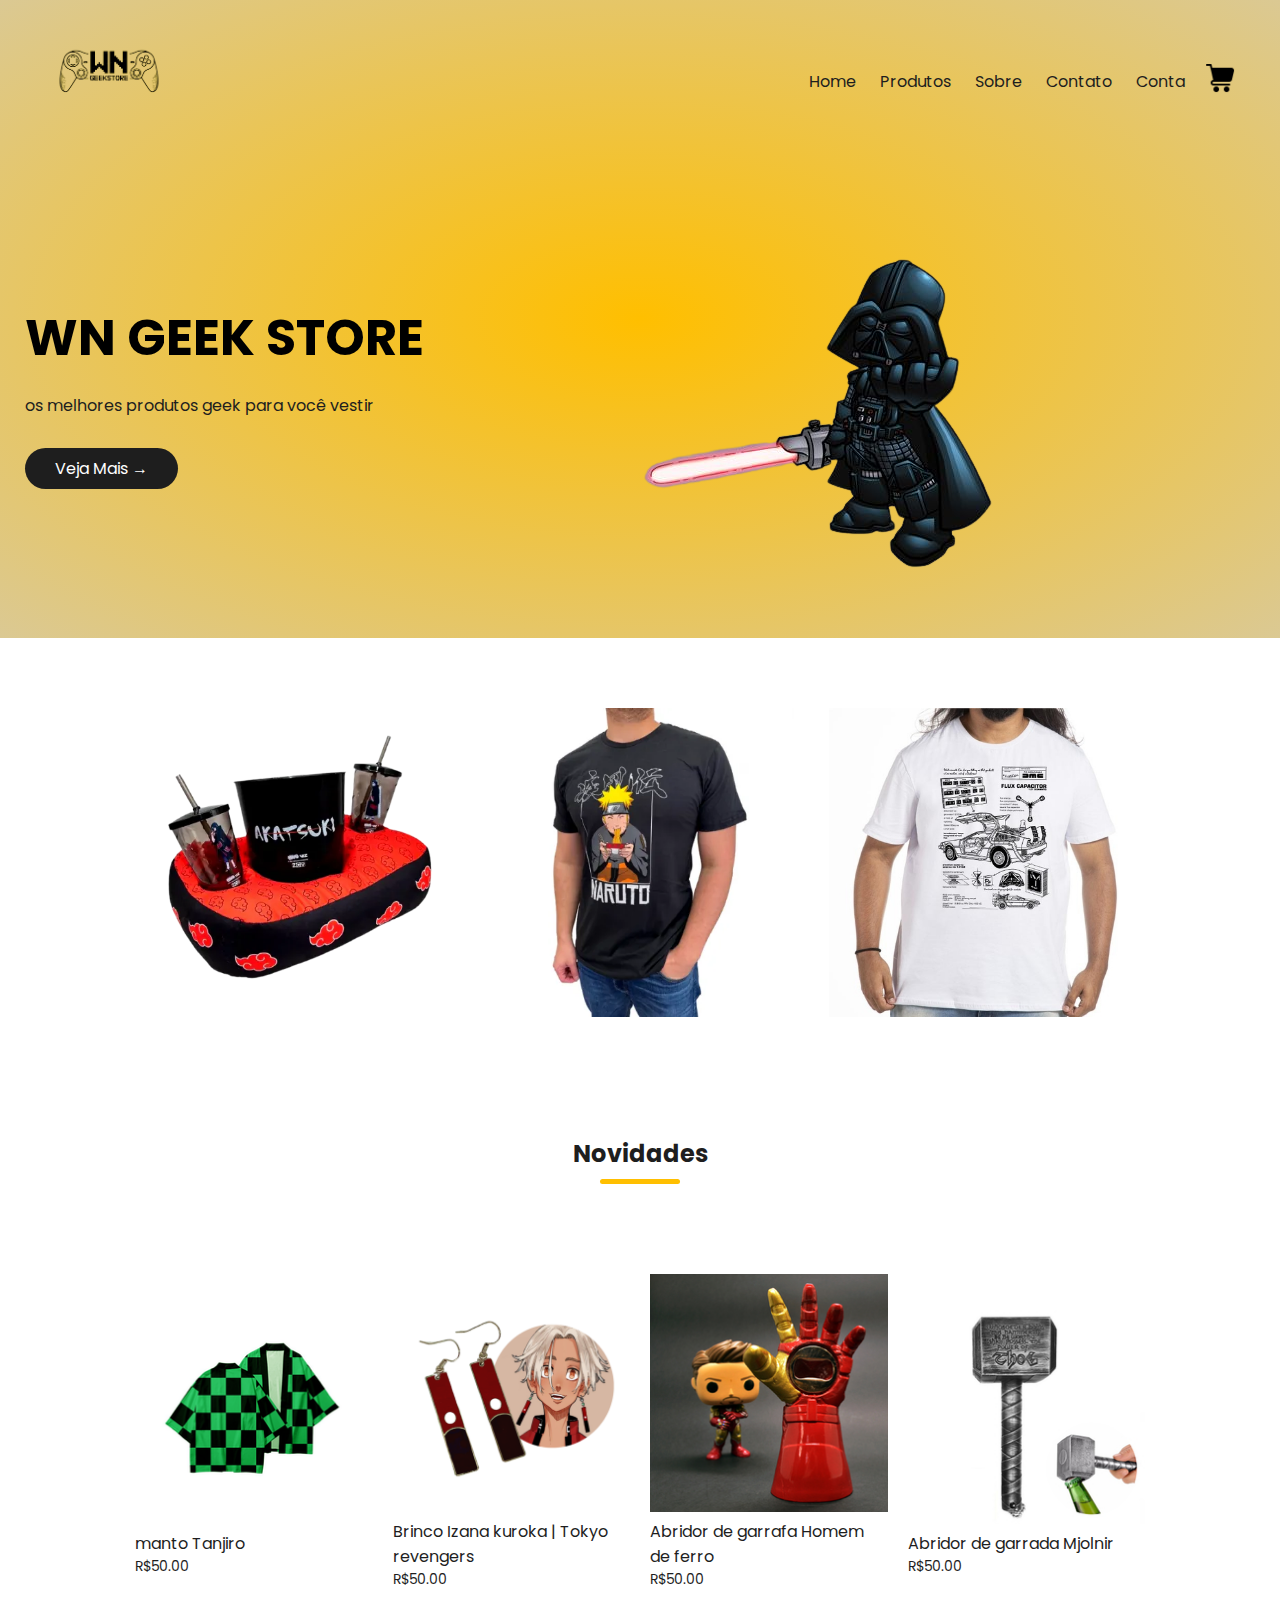
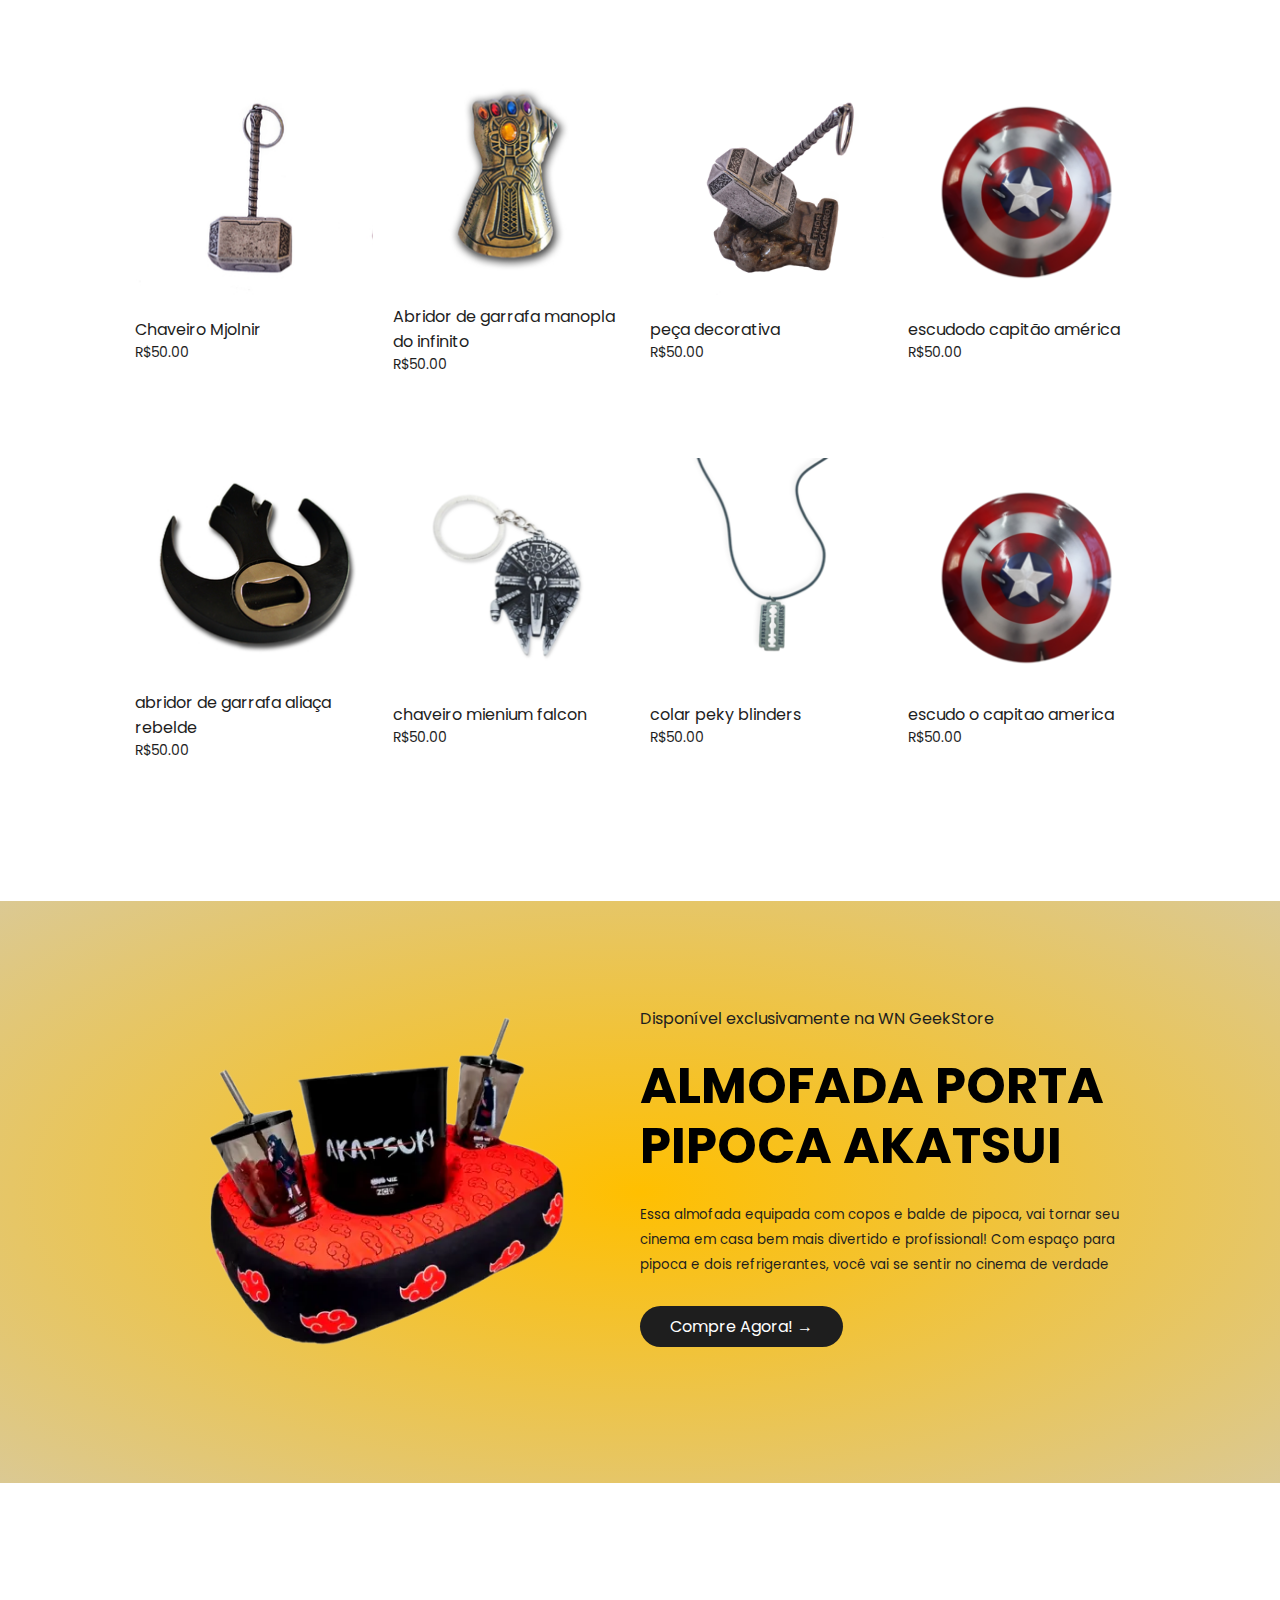
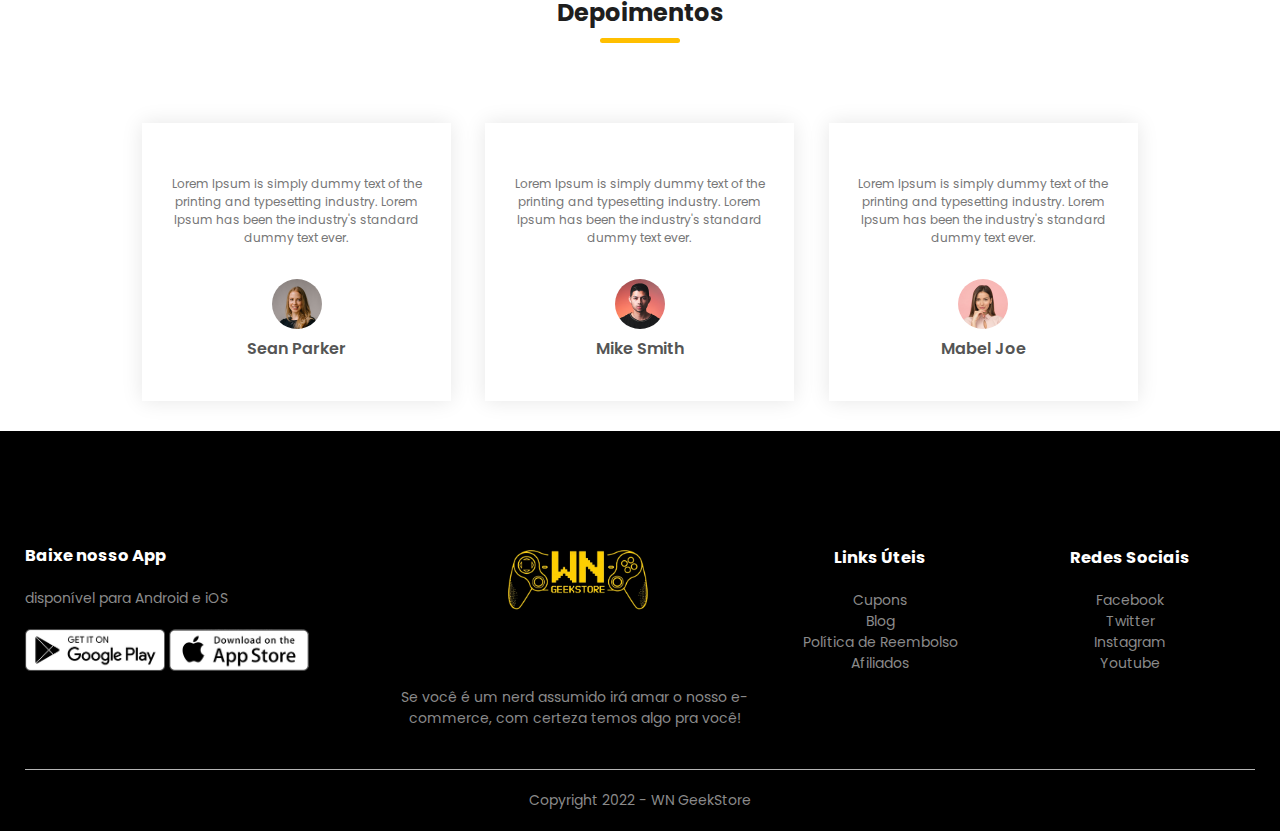
<file: index.html>
<!DOCTYPE html>
<html lang="en">
<head>
    <meta charset="UTF-8">
    <meta http-equiv="X-UA-Compatible" content="IE=edge">
    <meta name="viewport" content="width=device-width, initial-scale=1.0">
    <title>Wn Geek Sotore  | Loja virtual </title>
    <link rel="stylesheet" href="css/style.css">
    <link rel="preconnect" href="https://fonts.gstatic.com">
    <link href="https://fonts.googleapis.com/css2?family=Poppins:wght@300;400;500;600;700&display=swap"rel="stylesheet">
        
</head>
<body>
    <div class="header">
        <div class="container">
            <div class="navbar">
                <div class="logo">
                    <a href="index.html">
                        <img src="img/logo.png" width="125px" alt="Logo da loja">
                    </a>
                </div>
                <nav>
                    <ul id="MenuItems">
                        <li><a href="index.html">Home</a></li>
                        <li><a href="produtos.html">Produtos</a></li>
                        <li><a href="sobre.html">Sobre</a></li>
                        <li><a href="#">Contato</a></li>
                        <li><a href="conta.html">Conta</a></li>
                    </ul>
                </nav>
                <a href="carrinho.html">
                    <img src="img/carrinho.png" width="30px" height="30px">
                </a>
                <img src="img/menu.png" class="menu-icon" onclick="menutoggle()">
            </div>
            <div class="row">
                <div class="col-2">
                    <h1>WN GEEK STORE</h1>
                    <p>os melhores produtos geek para você vestir
                    </p>
                    <a href="#" class="btn">Veja Mais &#8594;</a>
                </div>
                <div class="col-2">
                    <img src="img/dath vader.png" >
                </div>
            </div>
        </div>
    </div>
    <!--------mais comprados------>
    <div class="categories">
        <div class="small-container">
            <div class="row">
                <div class="col-3">
                    <img src="img/category-1-.png">
                </div>
                <div class="col-3">
                    <img src="img/category-2.webp">
                </div>
                <div class="col-3">
                    <img src="img/category-4.jpg">
                </div>
            </div>
        </div>
    </div>
    <!--------mais recentes------>
    <div class="small-container">
        <h2 class="title">Novidades</h2>
        <div class="row">
            <div class="col-4">
                <a href="produto.html"><img src="img/produto1.png"></a>
                <h4>manto Tanjiro</h4>
                <div class="rating">
                    <i class="fa fa-star"></i>
                    <i class="fa fa-star"></i>
                    <i class="fa fa-star"></i>
                    <i class="fa fa-star"></i>
                    <i class="fa fa-star-o"></i>
                </div>
                <p>R$50.00</p>
            </div>
            <div class="col-4">
                <img src="img/produto2.png">
                <h4>Brinco Izana kuroka | Tokyo revengers</h4>
                <div class="rating">
                    <i class="fa fa-star"></i>
                    <i class="fa fa-star"></i>
                    <i class="fa fa-star"></i>
                    <i class="fas fa-star-half-alt"></i>
                    <i class="fa fa-star-o"></i>
                </div>
                <p>R$50.00</p>
            </div>
            <div class="col-4">
                <img src="img/produto3.jpg">
                <h4>Abridor de garrafa Homem de ferro</h4>
                <div class="rating">
                    <i class="fa fa-star"></i>
                    <i class="fa fa-star"></i>
                    <i class="fa fa-star"></i>
                    <i class="fa fa-star"></i>
                    <i class="fas fa-star-half-alt"></i>
                </div>
                <p>R$50.00</p>
            </div>
            <div class="col-4">
                <img src="img/produto4.jpg">
                <h4>Abridor de garrada Mjolnir</h4>
                <div class="rating">
                    <i class="fa fa-star"></i>
                    <i class="fa fa-star"></i>
                    <i class="fa fa-star"></i>
                    <i class="fa fa-star"></i>
                    <i class="fa fa-star-o"></i>
                </div>
                <p>R$50.00</p>
            </div>
        </div>
        
        <div class="row">
            <div class="col-4">
                <img src="img/produto5.jpg">
                <h4>Chaveiro Mjolnir</h4>
                <div class="rating">
                    <i class="fa fa-star"></i>
                    <i class="fa fa-star"></i>
                    <i class="fa fa-star"></i>
                    <i class="fa fa-star"></i>
                    <i class="fa fa-star-o"></i>
                </div>
                <p>R$50.00</p>
            </div>
            <div class="col-4">
                <img src="img/produto6.jpg">
                <h4>Abridor de garrafa manopla do infinito</h4>
                <div class="rating">
                    <i class="fa fa-star"></i>
                    <i class="fa fa-star"></i>
                    <i class="fa fa-star"></i>
                    <i class="fas fa-star-half-alt"></i>
                    <i class="fa fa-star-o"></i>
                </div>
                <p>R$50.00</p>
            </div>
            <div class="col-4">
                <img src="img/produto7.jpg">
                <h4>peça decorativa</h4>
                <div class="rating">
                    <i class="fa fa-star"></i>
                    <i class="fa fa-star"></i>
                    <i class="fa fa-star"></i>
                    <i class="fa fa-star"></i>
                    <i class="fas fa-star-half-alt"></i>
                </div>
                <p>R$50.00</p>
            </div>
            <div class="col-4">
                <img src="img/escudo capitão america.png">
                <h4>escudodo capitão américa</h4>
                <div class="rating">
                    <i class="fa fa-star"></i>
                    <i class="fa fa-star"></i>
                    <i class="fa fa-star"></i>
                    <i class="fa fa-star"></i>
                    <i class="fa fa-star-o"></i>
                </div>
                <p>R$50.00</p>
            </div>
            <div class="col-4">
                <img src="img/star wars.jpg">
                <h4>abridor de garrafa aliaça rebelde</h4>
                <div class="rating">
                    <i class="fa fa-star"></i>
                    <i class="fa fa-star"></i>
                    <i class="fa fa-star"></i>
                    <i class="fa fa-star"></i>
                    <i class="fa fa-star-o"></i>
                </div>
                <p>R$50.00</p>
            </div>
            <div class="col-4">
                <img src="img/mileniium falcon.png">
                <h4>chaveiro mienium falcon</h4>
                <div class="rating">
                    <i class="fa fa-star"></i>
                    <i class="fa fa-star"></i>
                    <i class="fa fa-star"></i>
                    <i class="fa fa-star"></i>
                    <i class="fa fa-star-o"></i>
                </div>
                <p>R$50.00</p>
            </div>
            <div class="col-4">
                <img src="img/peaky blinders.png">
                <h4> colar peky blinders </h4>
                <div class="rating">
                    <i class="fa fa-star"></i>
                    <i class="fa fa-star"></i>
                    <i class="fa fa-star"></i>
                    <i class="fa fa-star"></i>
                    <i class="fa fa-star-o"></i>
                </div>
                <p>R$50.00</p>
            </div>
            <div class="col-4">
                <img src="img/escudo capitão america.png">
                <h4>escudo o capitao america</h4>
                <div class="rating">
                    <i class="fa fa-star"></i>
                    <i class="fa fa-star"></i>
                    <i class="fa fa-star"></i>
                    <i class="fa fa-star"></i>
                    <i class="fa fa-star-o"></i>
                </div>
                <p>R$50.00</p>
            </div>
        </div>
    </div>
    <!--------oferta------>
    <div class="offer">
        <div class="small-container">
            <div class="row">
                <div class="col-2">
                    <img src="img/category-1-.png" class="offer-img">
                </div>
                <div class="col-2">
                    <p>Disponível exclusivamente na WN GeekStore</p>
                    <h1>ALMOFADA PORTA PIPOCA AKATSUI</h1>
                    <small>
                        Essa almofada equipada com copos e balde de pipoca, vai tornar seu cinema em casa bem mais divertido e profissional! Com espaço para pipoca e dois refrigerantes, você vai se sentir no cinema de verdade
                    </small><br>
                    <a href="#" class="btn">Compre Agora! &#8594;</a>
                </div>
            </div>
        </div>
    </div>
    <!-------- Depoimentos -------->
    <div class="testimonial">
        <div class="small-container">
            <h2 class="title">Depoimentos</h2>
            <div class="row">
                <div class="col-3">
                    <i class="fa fa-quote-left"></i>
                    <p>Lorem Ipsum is simply dummy text of the printing and typesetting industry. Lorem Ipsum has been
                        the industry's standard dummy text ever.</p>
                    <div class="rating">
                        <i class="fa fa-star"></i>
                        <i class="fa fa-star"></i>
                        <i class="fa fa-star"></i>
                        <i class="fa fa-star"></i>
                        <i class="fa fa-star"></i>
                    </div>
                    <img src="img/user-1.png">
                    <h3>Sean Parker</h3>
                </div>
                <div class="col-3">
                    <i class="fa fa-quote-left"></i>
                    <p>Lorem Ipsum is simply dummy text of the printing and typesetting industry. Lorem Ipsum has been
                        the industry's standard dummy text ever.</p>
                    <div class="rating">
                        <i class="fa fa-star"></i>
                        <i class="fa fa-star"></i>
                        <i class="fa fa-star"></i>
                        <i class="fa fa-star"></i>
                        <i class="fa fa-star"></i>
                    </div>
                    <img src="img/user-2.png">
                    <h3>Mike Smith</h3>
                </div>
                <div class="col-3">
                    <i class="fa fa-quote-left"></i>
                    <p>Lorem Ipsum is simply dummy text of the printing and typesetting industry. Lorem Ipsum has been
                        the industry's standard dummy text ever.</p>
                    <div class="rating">
                        <i class="fa fa-star"></i>
                        <i class="fa fa-star"></i>
                        <i class="fa fa-star"></i>
                        <i class="fa fa-star"></i>
                        <i class="fa fa-star"></i>
                    </div>
                    <img src="img/user-3.png">
                    <h3>Mabel Joe</h3>
                </div>
            </div>
        </div>
    </div>
    
    <!-------- Footer ------>
    <div class="footer">
        <div class="container">
            <div class="row">
                <div class="footer-col-1">
                    <h3>Baixe nosso App</h3>
                    <p>disponível para Android e iOS</p>
                    <div class="app-logo">
                        <img src="img/play-store.png">
                        <img src="img/app-store.png">
                    </div>
                </div>
                <div class="footer-col-2">  
                    <img src="img/logo amarelo.png">
                    <p>Se você é um nerd assumido irá amar o nosso e-commerce, com certeza temos algo pra você! </p>
                </div>
                <div class="row">
                    <div class="footer-col-3">
                        <h3>Links Úteis</h3>
                        <ul>
                            <li>Cupons</li>
                            <li>Blog</li>
                            <li>Política de Reembolso</li>
                            <li>Afiliados</li>
                        </ul>
                    </div>
                    <div class="footer-col-4">
                        <h3>Redes Sociais</h3>
                        <ul>
                            <li>Facebook</li>
                            <li>Twitter</li>
                            <li>Instagram</li>
                            <li>Youtube</li>
                        </ul>
                    </div>
                </div>
            </div>
            <hr>
            <p class="copyright">Copyright 2022 - WN GeekStore</p>
        </div>

</body>
</html>
</file>
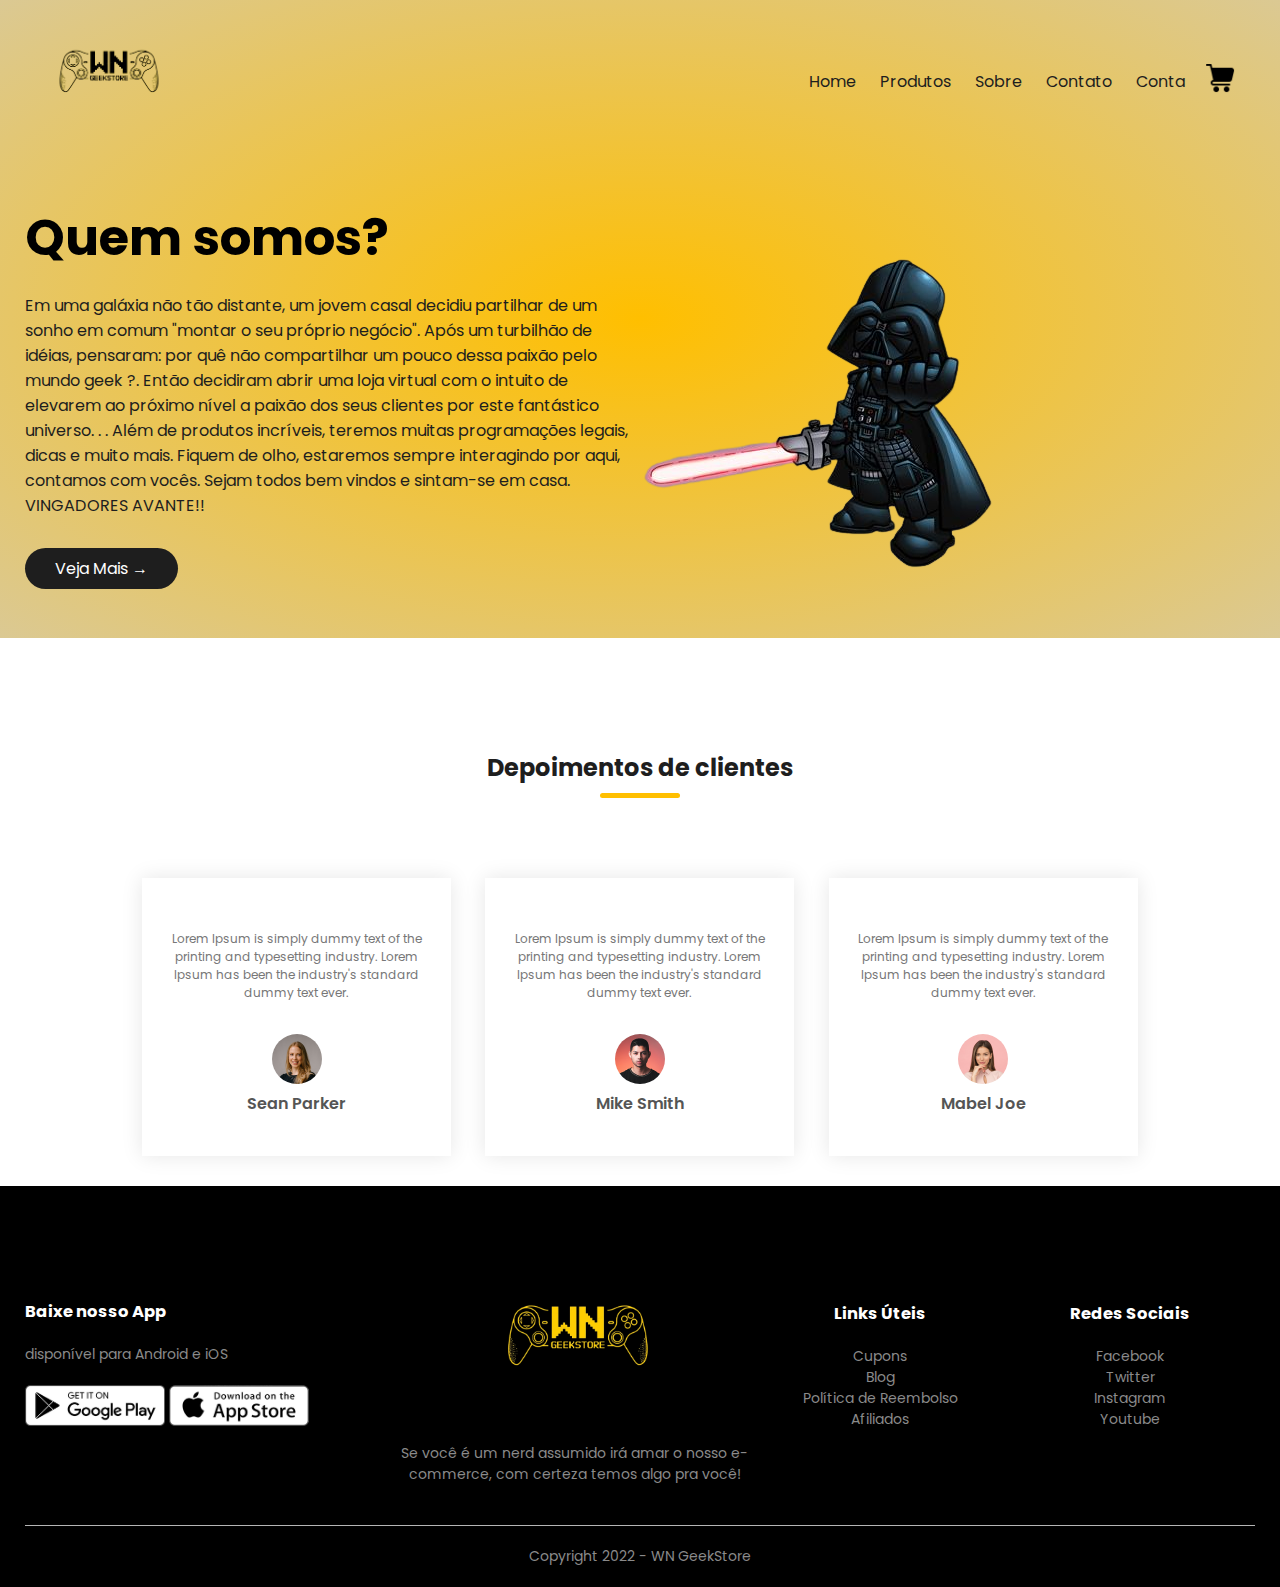
<file: sobre.html>
<!DOCTYPE html>
<html lang="en">
<head>
    <meta charset="UTF-8">
    <meta http-equiv="X-UA-Compatible" content="IE=edge">
    <meta name="viewport" content="width=device-width, initial-scale=1.0">
    <title>Wn Geek Sotore  | Loja virtual </title>
    
    <link rel="stylesheet" href="css/style.css">
    <link rel="preconnect" href="https://fonts.gstatic.com">
    <link href="https://fonts.googleapis.com/css2?family=Poppins:wght@300;400;500;600;700&display=swap"rel="stylesheet">
        
</head>
<body>
    <div class="header">
        <div class="container">
            <div class="navbar">
                <div class="logo">
                    <a href="index.html">
                        <img src="img/logo.png" width="125px" alt="Logo da loja">
                    </a>
                </div>
                <nav>
                    <ul id="MenuItems">
                        <li><a href="index.html">Home</a></li>
                        <li><a href="produtos.html">Produtos</a></li>
                        <li><a href="sobre.html">Sobre</a></li>
                        <li><a href="#">Contato</a></li>
                        <li><a href="conta.html">Conta</a></li>
                    </ul>
                </nav>
                <a href="carrinho.html">
                    <img src="img/carrinho.png" width="30px" height="30px">
                </a>
                <img src="img/menu.png" class="menu-icon" onclick="menutoggle()">
            </div>
            <div class="row">
                <div class="col-2">
                    <h1>Quem somos?</h1>
                    <p>Em uma galáxia não tão distante, um jovem casal decidiu partilhar de um sonho em comum "montar o seu próprio negócio".
                        Após um turbilhão de idéias, pensaram: por quê não compartilhar um pouco dessa paixão pelo mundo geek ?.
                        Então decidiram abrir uma loja virtual com o intuito de elevarem ao próximo nível a paixão dos seus clientes por este fantástico universo.
                        .
                        .
                        Além de produtos incríveis, teremos muitas programações legais, dicas e muito mais.
                        Fiquem de olho, estaremos sempre interagindo por aqui, contamos com vocês.
                        Sejam todos bem vindos e sintam-se em casa.
                        
                        VINGADORES AVANTE!!
                    </p>
                    <a href="#" class="btn">Veja Mais &#8594;</a>
                </div>
                <div class="col-2">
                    <img src="img/dath vader.png" >
                </div>
            </div>
        </div>
    </div>
    
    <!-------- Depoimentos -------->
    <div class="testimonial">
        <div class="small-container">
            <h2 class="title">Depoimentos de clientes</h2>
            <div class="row">
                <div class="col-3">
                    <i class="fa fa-quote-left"></i>
                    <p>Lorem Ipsum is simply dummy text of the printing and typesetting industry. Lorem Ipsum has been
                        the industry's standard dummy text ever.</p>
                    <div class="rating">
                        <i class="fa fa-star"></i>
                        <i class="fa fa-star"></i>
                        <i class="fa fa-star"></i>
                        <i class="fa fa-star"></i>
                        <i class="fa fa-star"></i>
                    </div>
                    <img src="img/user-1.png">
                    <h3>Sean Parker</h3>
                </div>
                <div class="col-3">
                    <i class="fa fa-quote-left"></i>
                    <p>Lorem Ipsum is simply dummy text of the printing and typesetting industry. Lorem Ipsum has been
                        the industry's standard dummy text ever.</p>
                    <div class="rating">
                        <i class="fa fa-star"></i>
                        <i class="fa fa-star"></i>
                        <i class="fa fa-star"></i>
                        <i class="fa fa-star"></i>
                        <i class="fa fa-star"></i>
                    </div>
                    <img src="img/user-2.png">
                    <h3>Mike Smith</h3>
                </div>
                <div class="col-3">
                    <i class="fa fa-quote-left"></i>
                    <p>Lorem Ipsum is simply dummy text of the printing and typesetting industry. Lorem Ipsum has been
                        the industry's standard dummy text ever.</p>
                    <div class="rating">
                        <i class="fa fa-star"></i>
                        <i class="fa fa-star"></i>
                        <i class="fa fa-star"></i>
                        <i class="fa fa-star"></i>
                        <i class="fa fa-star"></i>
                    </div>
                    <img src="img/user-3.png">
                    <h3>Mabel Joe</h3>
                </div>
            </div>
        </div>
    </div>
    
    <!-------- Footer ------>
    <div class="footer">
        <div class="container">
            <div class="row">
                <div class="footer-col-1">
                    <h3>Baixe nosso App</h3>
                    <p>disponível para Android e iOS</p>
                    <div class="app-logo">
                        <img src="img/play-store.png">
                        <img src="img/app-store.png">
                    </div>
                </div>
                <div class="footer-col-2">  
                    <img src="img/logo amarelo.png">
                    <p>Se você é um nerd assumido irá amar o nosso e-commerce, com certeza temos algo pra você! </p>
                </div>
                <div class="row">
                    <div class="footer-col-3">
                        <h3>Links Úteis</h3>
                        <ul>
                            <li>Cupons</li>
                            <li>Blog</li>
                            <li>Política de Reembolso</li>
                            <li>Afiliados</li>
                        </ul>
                    </div>
                    <div class="footer-col-4">
                        <h3>Redes Sociais</h3>
                        <ul>
                            <li>Facebook</li>
                            <li>Twitter</li>
                            <li>Instagram</li>
                            <li>Youtube</li>
                        </ul>
                    </div>
                </div>
            </div>
            <hr>
            <p class="copyright">Copyright 2022 - WN GeekStore</p>
        </div>

</body>
</html>
</file>
<file: css/style.css>
* {
    margin: 0;
    padding: 0;
    box-sizing: border-box;
}

body {
    font-family: 'Poppins', sans-serif;
}

ul {
    list-style: none;
}

.navbar {
    display: flex;
    align-items: center;
    padding: 20px;
}

nav {
    flex: 1;
    text-align: right;
}

nav ul {
    display: inline-block;
    list-style-type: none;
}

nav ul li {
    display: inline-block;
    margin-right: 20px;
}
a {
    text-decoration: none;
    color: #1E1E1E;
}

a:hover {
    color: #1E1E1E;
}

p {
    color: #1E1E1E;
}

.container {
    max-width: 1300px;
    margin: auto;
    padding-left: 25px;
    padding-right: 25px;
}

.row {
    display: flex;
    align-items: center;
    flex-wrap: wrap;
    justify-content: space-around;
}

.col-2 {
    flex-basis: 50%;
    min-width: 300px;
}

.col-2 img {
    max-width: 100%;
    padding: 50px 0;
}

.col-2 h1 {
    font-size: 50px;
    line-height: 60px;
    margin: 25px 0;
}

.btn {
    display: inline-block;
    background: #1E1E1E;
    color: #fff;
    padding: 8px 30px;
    margin: 30px 0;
    border-radius: 30px;
    transition: background 0.5s;
}

.btn:hover {
    background: #FFBF00;
}

.header {
    background: radial-gradient(#FFBF00, #dbc993);
}

.categories {
    margin: 70px 0;
}

.col-3 {
    flex-basis: 30%;
    min-width: 250px;
    margin-bottom: 30px;
}

.col-3 img {
    width: 100%;
}

.small-container {
    max-width: 1080px;
    margin: auto;
    padding-left: 25px;
    padding-right: 25px;
}

.col-4 {
    flex-basis: 25%;
    padding: 10px;
    min-width: 200px;
    margin-bottom: 50px;
    transition: transform 0.5s;
}

.col-4 img {
    width: 100%;
}

.title {
    text-align: center;
    margin: 0 auto 80px;
    position: relative;
    line-height: 60px;
    color: #1E1E1E;
}

.title::after {
    content: "";
    background: #FFBF00;
    width: 80px;
    height: 5px;
    border-radius: 5px;
    position: absolute;
    bottom: 0;
    left: 50%;
    transform: translateX(-50%);
}

h4 {
    color: #1E1E1E;
    font-weight: normal;
}

.col-4 p{
    font-size: 14px;
}

.rating .fa, .fa-star-half-alt{
    color: #FFBF00;
}

.col-4:hover {
    transform: translateY(-5px);
}

/*----------- Oferta -----------*/

.offer {
    background: radial-gradient(#ffbf00, #dbc993);
    margin-top: 80px;
    padding: 30px 0;
}

.col-2 .offer-img {
    padding: 50px;
}
small {
    color: #1E1E1E;
}

/* --------------- Depoimento --------------- */ 

.testimonial {
    padding-top: 100px;
}

.testimonial .col-3{
    text-align: center;
    padding: 40px 20px;
    box-shadow: 0 0 20px 0 rgb(0,0,0,0.1);
    cursor: pointer;
    transition: transform 0.5s;
}

.testimonial .col-3 img {
    width: 50px;
    margin-top: 20px;
    border-radius: 50%;
}

.testimonial .col-3:hover {
    transform: translateY(-10px);
}

.fa.fa-quote-left {
    font-size: 34px;
    color: #FFBF00;
}

.col-3 p {
    font-size: 12px;
    margin: 12px 0;
    color: #777;
}

.testimonial .col-3 h3 {
    font-weight: 600;
    color: #555;
    font-size: 16px;
}



/* ------------- footer  ------------- */

.footer {
    background: #000;
    color: #8a8a8a;
    font-size: 14px;
    padding: 60px 0 20px;
}

.footer p {
    color: #8a8a8a;
}

.footer h3 {
    color: #fff;
    margin-bottom: 20px;
}

.footer-col-1, .footer-col-2, .footer-col-3, .footer-col-4 {
    min-width: 250px;
    margin-bottom: 20px;
}

.footer-col-1 {
    flex-basis: 30%;
}

.footer-col-2 {
    flex: 1;
    text-align: center;
}

.footer-col-2 img {
    width: 180px;
    
    margin-bottom: 10px;
}

.footer-col-3, .footer-col-4 {
    flex-basis: 12%;
    text-align: center;
}

.app-logo {
    margin-top: 20px;
}

.app-logo img {
    width: 140px;
}

.footer hr {
    border: none;
    background: #b5b5b5;
    height: 1px;
    margin: 20px 0;
}

p.copyright {
    text-align: center;
}

.menu-icon {
    width: 28px;
    margin-left: 20px;
    display: none;
}

/*---------------- todos os produtos ----------------*/

.row-2 {
    justify-content: space-between;
    margin: 100px auto 50px;
}

select {
    border: 1px solid #FFBF00;
    padding: 5px;
}

select:focus {
    outline: none;
}

.page-btn {
    margin: 0 auto 80px;
}

.page-btn span {
    display: inline-block;
    border: 1px solid #FFBF00;
    margin-left: 10px;
    width: 40px;
    height: 40px;
    text-align: center;
    line-height: 40px;
    cursor: pointer;
}

.page-btn span:hover {
    background: #FFBF00;
    color: #fff;
}




/*---------------- Conta ----------------*/

.account-page {
    padding: 50px 0;
    background: radial-gradient(#FFBF00, #dbc993);
}

.form-container {
    background: #fff;
    width: 300px;
    height: 400px;
    position: relative;
    text-align: center;
    padding: 20px 0;
    margin: auto;
    box-shadow: 0 0 20px 0 rgba(0,0,0,0.1);
    overflow: hidden;
}

.form-container span {
    font-weight: bold;
    padding: 0 10px;
    cursor: pointer;
    color: #555;
    width: 100px;
    display: inline-block;
}

.form-btn {
    display: inline-block;
}

.form-container form {
    max-width: 300px;
    padding: 0 20px;
    position: absolute;
    top: 130px;
    transition: transform 1s;

}

form input {
    width: 100%;
    height: 30px;
    margin: 10px 0;
    padding: 0 10px;
    border: 1px solid #ccc;
}

form .btn {
    width: 100%;
    border: none;
    cursor: pointer;
    margin: 10px 0;
}

form .btn:focus {
    outline: none;
}

#LoginForm {
    left: -300px;
}

#RegForm {
    left: 0;
}

form a {
    font-size: 12px;
}

#Indicator {
    width: 100px;
    border: none;
    background: #FFBF00;
    height: 3px;
    margin-top: 8px;
    transform: translateX(100px);
    transition: transform 1s;
}
</file>
